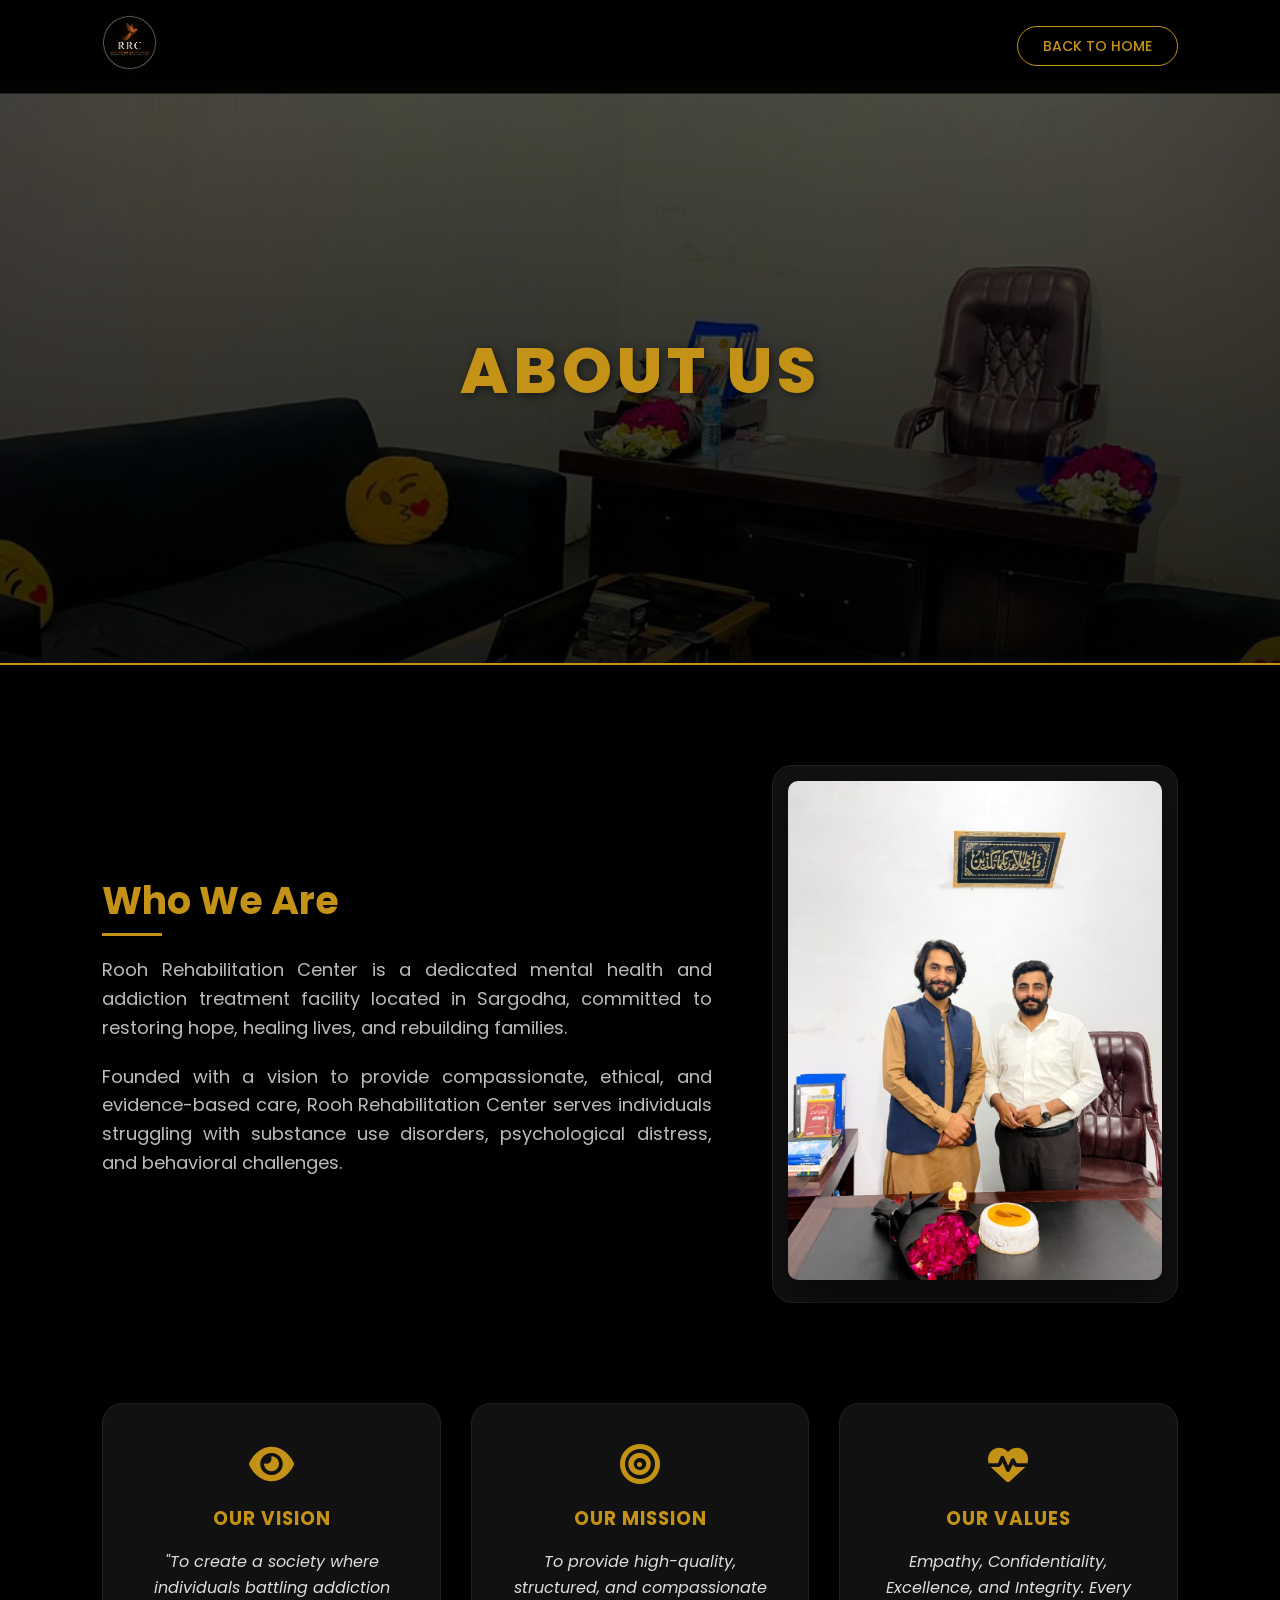
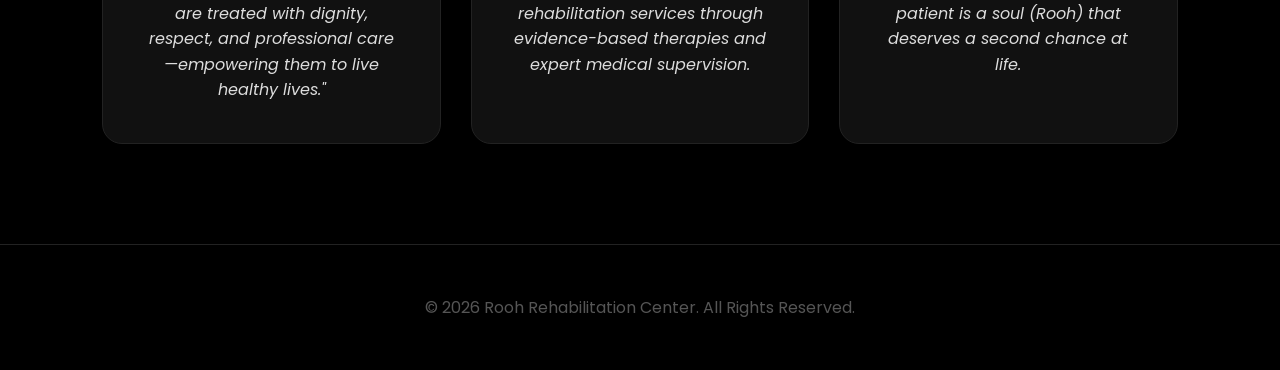
<file: components/about.html>
<!DOCTYPE html>
<html lang="en">
<head>
    <meta charset="UTF-8">
    <meta name="viewport" content="width=device-width, initial-scale=1.0">
    <title>About Us | Rooh Rehabilitation</title>
    
    <link href="https://fonts.googleapis.com/css2?family=Poppins:wght@300;400;500;600;700&display=swap" rel="stylesheet">
    <link rel="stylesheet" href="https://cdnjs.cloudflare.com/ajax/libs/font-awesome/6.5.2/css/all.min.css">

    <style>
        :root {
            --primary: rgb(195, 146, 22);      
            --accent: #FFFFFF;       
            --healing: #111111;      
            --dark: #000000;         
            --light: #222222;        
            --font: 'Poppins', sans-serif;
        }

        * {
            margin: 0;
            padding: 0;
            box-sizing: border-box;
        }

        body {
            font-family: var(--font);
            background-color: var(--dark);
            color: var(--accent);
            line-height: 1.6;
            overflow-x: hidden;
        }

        /* --- NAVIGATION --- */
        .navbar {
            display: flex;
            justify-content: space-between;
            align-items: center;
            padding: 15px 8%;
            background-color: rgba(0,0,0,0.95);
            border-bottom: 1px solid var(--light);
            position: fixed;
            width: 100%;
            top: 0;
            z-index: 1000;
            backdrop-filter: blur(10px);
        }

        .navbar .logo img {
            max-height: 55px;
            filter: drop-shadow(0 0 5px rgba(195, 146, 22, 0.3));
        }

        .home-btn {
            color: var(--primary);
            text-decoration: none;
            padding: 8px 25px;
            border: 1px solid var(--primary);
            border-radius: 50px;
            font-weight: 500;
            transition: 0.4s ease;
            text-transform: uppercase;
            font-size: 14px;
        }

        .home-btn:hover {
            background-color: var(--primary);
            color: black;
            box-shadow: 0 0 15px rgba(195, 146, 22, 0.4);
        }

        /* --- HERO SECTION (FIXED) --- */
        .hero-cover {
            position: relative;
            height: 65vh; 
            min-height: 400px;
            background: linear-gradient(rgba(0, 0, 0, 0.6), rgba(0, 0, 0, 0.9)), 
                        url('../pics/galary/cv2.jpeg');
            background-size: cover;
            background-position: center;
            background-attachment: fixed; /* Parallax Effect */
            display: flex;
            align-items: center;
            justify-content: center;
            margin-top: 80px;
            border-bottom: 2px solid var(--primary);
        }

        .hero-content h1 {
            font-size: clamp(2.5rem, 8vw, 4rem);
            color: var(--primary);
            text-transform: uppercase;
            letter-spacing: 5px;
            font-weight: 800;
            text-shadow: 2px 2px 10px rgba(0,0,0,0.5);
            margin: 0;
        }

        /* --- ABOUT CONTENT --- */
        .about-container {
            padding: 100px 8%;
            display: grid;
            grid-template-columns: 1.2fr 0.8fr;
            gap: 60px;
            align-items: center;
            max-width: 1400px;
            margin: 0 auto;
        }

        .about-text h2 {
            font-size: 38px;
            color: var(--primary);
            margin-bottom: 25px;
            position: relative;
        }

        .about-text h2::after {
            content: '';
            position: absolute;
            left: 0;
            bottom: -5px;
            width: 60px;
            height: 3px;
            background: var(--primary);
        }

        .about-text p {
            font-size: 18px;
            color: #bbb;
            margin-bottom: 20px;
            text-align: justify;
        }

        .about-image {
            position: relative;
            border-radius: 20px;
            border: 1px solid var(--light);
            padding: 15px;
            background: var(--healing);
        }

        .about-image img {
            width: 100%;
            border-radius: 10px;
            box-shadow: 0 20px 40px rgba(0,0,0,0.5);
            transition: 0.5s ease;
        }

        .about-image:hover img {
            transform: translateY(-10px);
            filter: brightness(1.1);
        }

        /* --- VISION & MISSION CARDS --- */
        .cards-section {
            padding: 0 8% 100px;
            display: grid;
            grid-template-columns: repeat(auto-fit, minmax(300px, 1fr));
            gap: 30px;
            max-width: 1400px;
            margin: 0 auto;
        }

        .info-card {
            background: var(--healing);
            padding: 40px;
            border-radius: 20px;
            border: 1px solid #222;
            text-align: center;
            transition: 0.4s;
        }

        .info-card:hover {
            border-color: var(--primary);
            transform: translateY(-5px);
            box-shadow: 0 10px 30px rgba(195, 146, 22, 0.1);
        }

        .info-card i {
            font-size: 40px;
            color: var(--primary);
            margin-bottom: 20px;
        }

        .info-card h3 {
            color: var(--primary);
            margin-bottom: 15px;
            text-transform: uppercase;
            letter-spacing: 1px;
        }

        .info-card p {
            font-size: 16px;
            color: #ddd;
            font-style: italic;
        }

        /* --- MOBILE VIEW --- */
        @media (max-width: 992px) {
            .about-container {
                grid-template-columns: 1fr;
                text-align: center;
                padding: 60px 5%;
            }
            .about-text h2::after { left: 50%; transform: translateX(-50%); }
            .hero-cover { height: 45vh; background-attachment: scroll; }
            
            .cards-section {
                grid-template-columns: repeat(2, 1fr); /* 2x2 grid for mobile as requested */
                gap: 15px;
            }
        }

        @media (max-width: 600px) {
            .cards-section {
                grid-template-columns: 1fr; /* Single col for very small screens */
            }
            .hero-content h1 { font-size: 2rem; }
        }
    </style>
</head>
<body>

    <nav class="navbar">
        <div class="logo">
            <img src="../pics/logoo.png" alt="Rooh Logo">
        </div>
        <a href="../index.html" class="home-btn">Back to Home</a>
    </nav>

    <header class="hero-cover">
        <div class="hero-content">
            <h1>About Us</h1>
        </div>
    </header>

    <section class="about-container">
        <div class="about-text">
            <h2>Who We Are</h2>
            <p>Rooh Rehabilitation Center is a dedicated mental health and addiction treatment facility located in Sargodha, committed to restoring hope, healing lives, and rebuilding families.</p>
            <p>Founded with a vision to provide compassionate, ethical, and evidence-based care, Rooh Rehabilitation Center serves individuals struggling with substance use disorders, psychological distress, and behavioral challenges.</p>
        </div>
        <div class="about-image">
            <img src="../pics/galary/ceos.png" alt="CEO Rooh Rehab">
        </div>
    </section>

    <section class="cards-section">
        <div class="info-card">
            <i class="fa-solid fa-eye"></i>
            <h3>Our Vision</h3>
            <p>"To create a society where individuals battling addiction are treated with dignity, respect, and professional care—empowering them to live healthy lives."</p>
        </div>

        <div class="info-card">
            <i class="fa-solid fa-bullseye"></i>
            <h3>Our Mission</h3>
            <p>To provide high-quality, structured, and compassionate rehabilitation services through evidence-based therapies and expert medical supervision.</p>
        </div>

        <div class="info-card">
            <i class="fa-solid fa-heart-pulse"></i>
            <h3>Our Values</h3>
            <p>Empathy, Confidentiality, Excellence, and Integrity. Every patient is a soul (Rooh) that deserves a second chance at life.</p>
        </div>
    </section>

    <footer style="text-align: center; padding: 50px; border-top: 1px solid var(--light); color: #555;">
        &copy; 2026 Rooh Rehabilitation Center. All Rights Reserved.
    </footer>

</body>
</html>
</file>
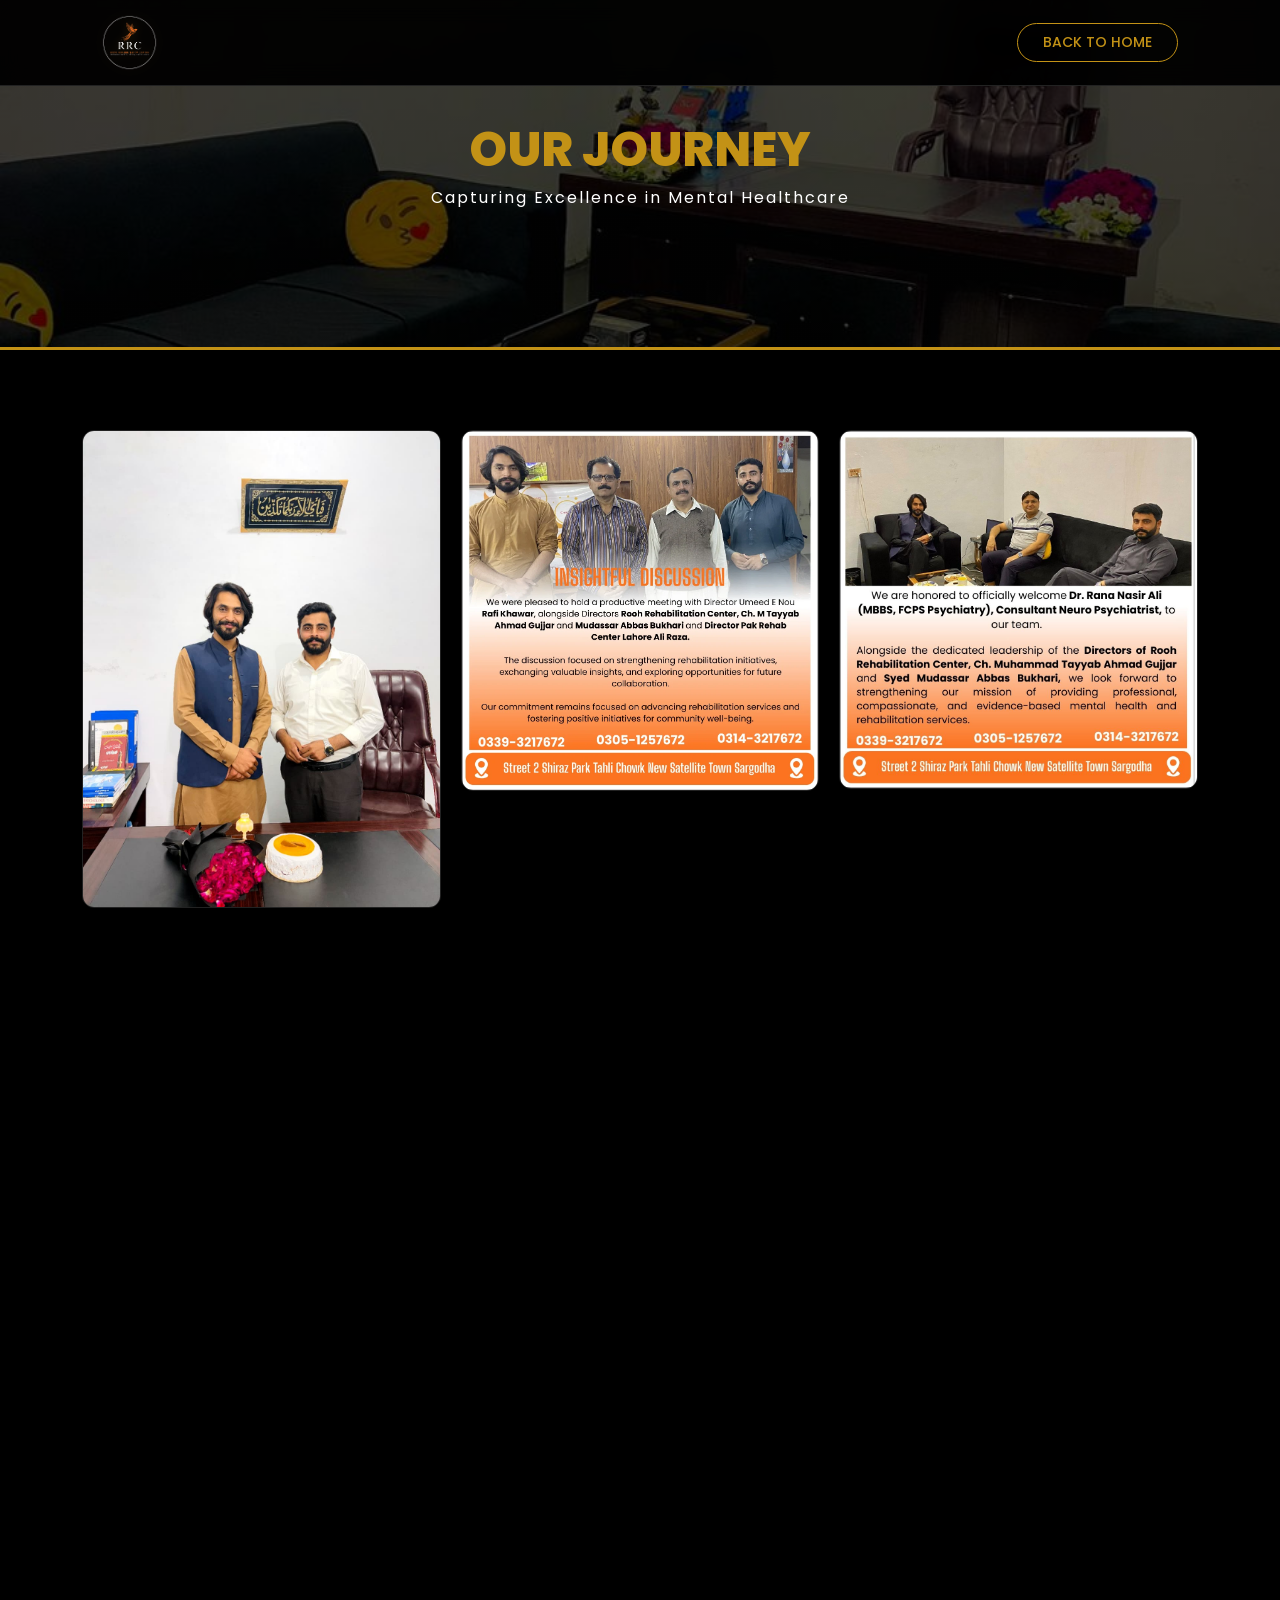
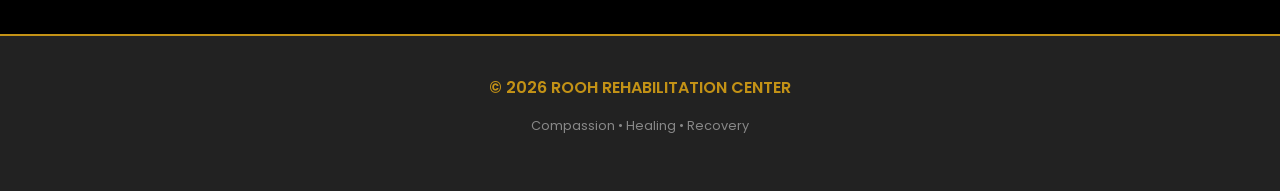
<file: components/Gallary.html>
<!DOCTYPE html>
<html lang="en">
<head>
    <meta charset="UTF-8">
    <meta name="viewport" content="width=device-width, initial-scale=1.0">
    <title>Gallery | Rooh Rehabilitation Center</title>
    
    <link href="https://cdn.jsdelivr.net/npm/bootstrap@5.3.2/dist/css/bootstrap.min.css" rel="stylesheet">
    <link rel="stylesheet" href="https://cdnjs.cloudflare.com/ajax/libs/font-awesome/6.5.2/css/all.min.css">
    <link href="https://fonts.googleapis.com/css2?family=Poppins:wght@300;400;600;700&display=swap" rel="stylesheet">
    <link href="https://unpkg.com/aos@2.3.1/dist/aos.css" rel="stylesheet">

    <style>
        :root {
            --primary: rgb(195, 146, 22);      /* Premium Gold */
            --accent: #FFFFFF;                 /* White */
            --healing: #1A1A1A;                /* Card Dark Grey */
            --dark: #000000;                   /* Pitch Black */
            --light: #222222;                  /* Borders/Footer */
        }

        body {
            background-color: var(--dark);
            color: var(--accent);
            font-family: 'Poppins', sans-serif;
        }

        /* --- NAVIGATION --- */
        .navbar {
            display: flex;
            justify-content: space-between;
            align-items: center;
            padding: 15px 8%;
            background-color: rgba(0,0,0,0.95);
            border-bottom: 1px solid var(--light);
            position: fixed;
            width: 100%;
            top: 0;
            z-index: 1000;
            backdrop-filter: blur(10px);
        }

        .navbar .logo img {
            max-height: 55px;
            filter: drop-shadow(0 0 5px rgba(195, 146, 22, 0.3));
        }

        .home-btn {
            color: var(--primary);
            text-decoration: none;
            padding: 8px 25px;
            border: 1px solid var(--primary);
            border-radius: 50px;
            font-weight: 500;
            transition: 0.4s ease;
            text-transform: uppercase;
            font-size: 14px;
        }

        .home-btn:hover {
            background-color: var(--primary);
            color: black;
            box-shadow: 0 0 15px rgba(195, 146, 22, 0.4);
        }
        /* --- GALLERY HEADER --- */
        .gallery-header {
            height: 350px;
            background: linear-gradient(rgba(0,0,0,0.7), rgba(0,0,0,0.7)), url('../pics/galary/cv2.jpeg');
            background-size: cover;
            background-position: center;
            display: flex;
            align-items: center;
            justify-content: center;
            text-align: center;
            border-bottom: 3px solid var(--primary);
        }

        .gallery-header h1 {
            font-size: 3rem;
            font-weight: 800;
            color: var(--primary);
            text-transform: uppercase;
        }

        /* --- GALLERY GRID --- */
        .gallery-section { padding: 80px 0; }

        .masonry-grid {
            column-count: 3;
            column-gap: 20px;
        }

        .gallery-item {
            position: relative;
            margin-bottom: 20px;
            border-radius: 12px;
            overflow: hidden;
            break-inside: avoid;
            border: 1px solid var(--light);
            cursor: pointer;
        }

        .gallery-item img {
            width: 100%;
            transition: 0.5s ease;
            display: block;
        }

        .gallery-item:hover img {
            transform: scale(1.1);
        }

        /* --- OVERLAY STYLING --- */
        .img-overlay {
            position: absolute;
            bottom: 0;
            left: 0;
            width: 100%;
            height: 100%;
            background: linear-gradient(to top, rgba(0,0,0,0.9) 10%, transparent 60%);
            display: flex;
            flex-direction: column;
            justify-content: flex-end;
            padding: 20px;
            opacity: 0;
            transition: 0.4s;
        }

        .gallery-item:hover .img-overlay {
            opacity: 1;
        }

        .img-overlay h5 {
            color: var(--primary);
            font-size: 1.1rem;
            font-weight: 700;
            margin: 0;
            text-transform: uppercase;
        }

        .img-overlay p {
            color: #ccc;
            font-size: 0.85rem;
            margin: 5px 0 0;
        }

        /* --- RESPONSIVE --- */
        @media (max-width: 991px) {
            .masonry-grid {
                column-count: 2; /* 2 Columns for Mobile */
            }
            .gallery-header h1 { font-size: 2.2rem; }
        }

        @media (max-width: 576px) {
            .masonry-grid {
                column-gap: 10px;
            }
            .gallery-item { margin-bottom: 10px; }
            .img-overlay { padding: 10px; }
            .img-overlay h5 { font-size: 0.9rem; }
        }
    </style>
</head>
<body>

     <nav class="navbar">
        <div class="logo">
            <img src="../pics/logoo.png" alt="Rooh Logo">
        </div>
        <a href="../index.html" class="home-btn">Back to Home</a>
    </nav>

    <header class="gallery-header">
        <div data-aos="zoom-in">
            <h1>Our Journey</h1>
            <p style="color: white; letter-spacing: 2px;">Capturing Excellence in Mental Healthcare</p>
        </div>
    </header>

    <section class="gallery-section">
        <div class="container">
            <div class="masonry-grid">

                <div class="gallery-item" data-aos="fade-up">
                    <img src="../pics/galary/ceos.png" alt="Our Leaders">
                    <div class="img-overlay">
                        <h5>OUR LEADERS</h5>
                        <p>The visionaries behind Rooh Rehab.</p>
                    </div>
                </div>

                <div class="gallery-item" data-aos="fade-up">
                    <img src="../pics/galary/hon.webp" alt="Honored Visit">
                    <div class="img-overlay">
                        <h5>HONORED VISIT</h5>
                        <p>Distinguished guests at our facility.</p>
                    </div>
                </div>

                <div class="gallery-item" data-aos="fade-up">
                    <img src="../pics/galary/ins.webp" alt="Discussion">
                    <div class="img-overlay">
                        <h5>INSIGHTFUL DISCUSSION</h5>
                        <p>Planning the future of recovery.</p>
                    </div>
                </div>

                <div class="gallery-item" data-aos="fade-up">
                    <img src="../pics/galary/meet.webp" alt="Meeting">
                    <div class="img-overlay">
                        <h5>INSIGHTFUL MEETING</h5>
                        <p>Collaboration for clinical excellence.</p>
                    </div>
                </div>

                <div class="gallery-item" data-aos="fade-up">
                    <img src="../pics/galary/MOU.webp" alt="MOU Signing">
                    <div class="img-overlay">
                        <h5>MOU SIGNING CEREMONY</h5>
                        <p>Official partnerships & agreements.</p>
                    </div>
                </div>

                <div class="gallery-item" data-aos="fade-up">
                    <img src="../pics/galary/dr.png" alt="Dr. Rana Nasir Ali">
                    <div class="img-overlay">
                        <h5>WELCOME DR. RANA NASIR ALI (MBBS)</h5>
                        <p>Strengthening our medical team.</p>
                    </div>
                </div>

                <div class="gallery-item" data-aos="fade-up">
                    <img src="../pics/galary/ceo-2.png" alt="Milestone">
                    <div class="img-overlay">
                        <h5>RECOVERY MILESTONE</h5>
                        <p>Celebrating success stories.</p>
                    </div>
                </div>

            </div>
        </div>
    </section>

    <footer style="background: var(--light); padding: 40px; text-align: center; border-top: 2px solid var(--primary);">
        <p style="color: var(--primary); font-weight: 600;">© 2026 ROOH REHABILITATION CENTER</p>
        <p style="font-size: 0.8rem; color: #888;">Compassion • Healing • Recovery</p>
    </footer>

    <script src="https://unpkg.com/aos@2.3.1/dist/aos.js"></script>
    <script> AOS.init(); </script>
</body>
</html>
</file>
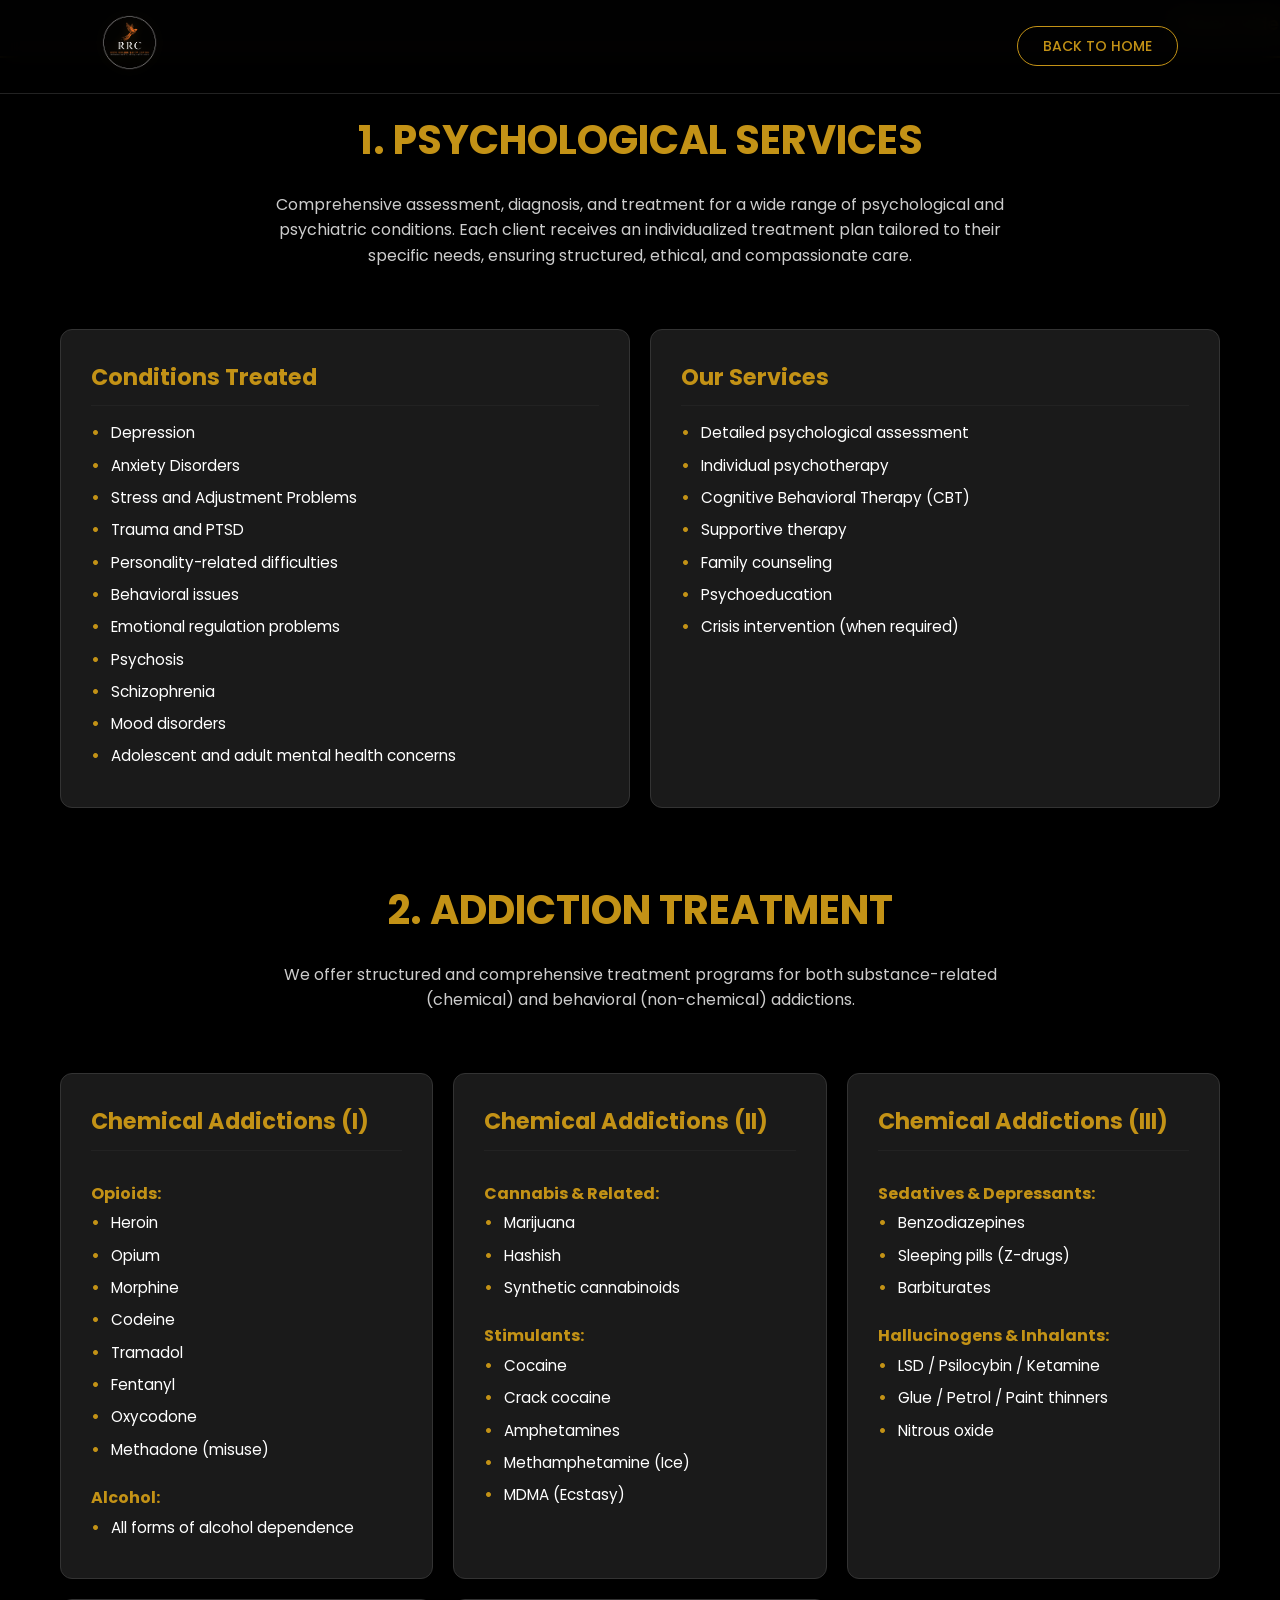
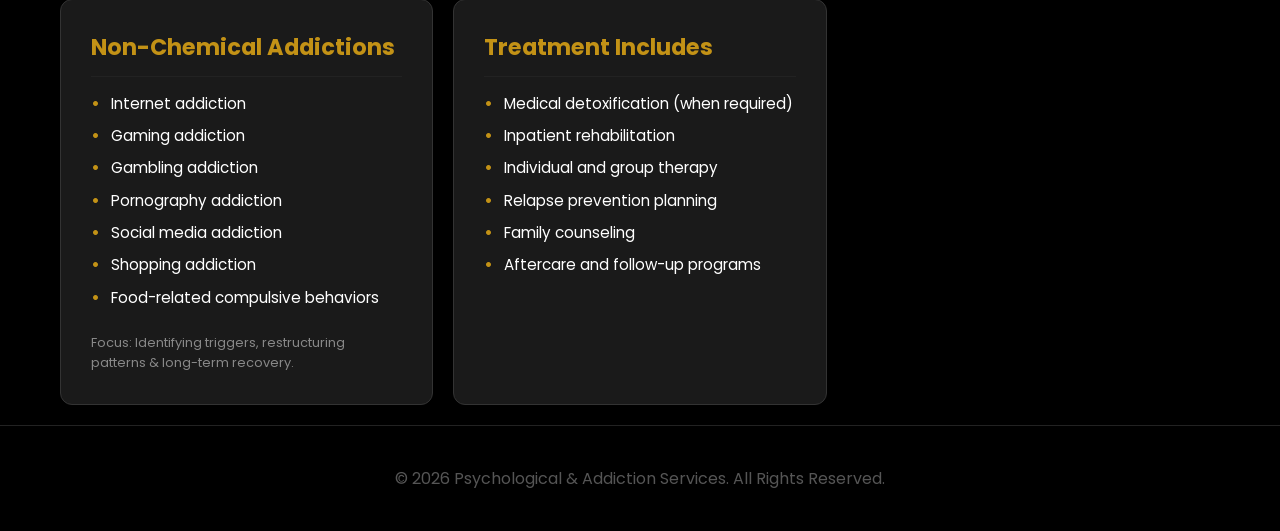
<file: components/services.html>
<!DOCTYPE html>
<html lang="en">
<head>
    <meta charset="UTF-8">
    <meta name="viewport" content="width=device-width, initial-scale=1.0">
    <title>Services | Psychological & Addiction Treatment</title>
    <link href="https://fonts.googleapis.com/css2?family=Poppins:wght@300;400;600;700&display=swap" rel="stylesheet">
    <style>
        :root {
            --primary: rgb(195, 146, 22);      
            --accent: #FFFFFF;       
            --healing: #1A1A1A;      
            --dark: #000000;         
            --light: #222222;        
            --font: 'Poppins', sans-serif;
        }

        * {
            margin: 0;
            padding: 0;
            box-sizing: border-box;
            font-family: var(--font);
        }

        body {
            background-color: var(--dark);
            color: var(--accent);
            line-height: 1.6;
        }

        /* --- NAVIGATION --- */
         .navbar {
            display: flex;
            justify-content: space-between;
            align-items: center;
            padding: 15px 8%;
            background-color: rgba(0,0,0,0.95);
            border-bottom: 1px solid var(--light);
            position: fixed;
            width: 100%;
            top: 0;
            z-index: 1000;
            backdrop-filter: blur(10px);
        }

        .navbar .logo img {
            max-height: 55px;
            filter: drop-shadow(0 0 5px rgba(195, 146, 22, 0.3));
        }

        .home-btn {
            color: var(--primary);
            text-decoration: none;
            padding: 8px 25px;
            border: 1px solid var(--primary);
            border-radius: 50px;
            font-weight: 500;
            transition: 0.4s ease;
            text-transform: uppercase;
            font-size: 14px;
        }

        .home-btn:hover {
            background-color: var(--primary);
            color: black;
            box-shadow: 0 0 15px rgba(195, 146, 22, 0.4);
        }
        /* --- MARQUEE SECTION --- */
        .marquee-container {
            background: var(--light);
            padding: 10px 0;
            border-bottom: 2px solid var(--primary);
        }

        marquee {
            color: var(--primary);
            font-weight: 600;
            font-size: 1.1rem;
        }

        /* --- SECTION HEADERS --- */
        .section-title {
            text-align: center;
            padding: 50px 20px 20px;
            font-size: 2.5rem;
            color: var(--primary);
            text-transform: uppercase;
        }

        .sub-desc {
            text-align: center;
            max-width: 800px;
            margin: 0 auto 40px;
            padding: 0 20px;
            color: #ccc;
        }

        /* --- GRID SYSTEM --- */
        .container {
            max-width: 1200px;
            margin: 0 auto;
            padding: 20px;
            display: grid;
            grid-template-columns: repeat(auto-fit, minmax(300px, 1fr));
            gap: 20px;
        }

        /* --- CARDS --- */
        .card {
            background: var(--healing);
            border: 1px solid #333;
            padding: 30px;
            border-radius: 12px;
            transition: transform 0.3s ease, border-color 0.3s ease;
            display: flex;
            flex-direction: column;
        }

        .card:hover {
            transform: translateY(-5px);
            border-color: var(--primary);
        }

        .card h3 {
            color: var(--primary);
            margin-bottom: 15px;
            font-size: 1.4rem;
            border-bottom: 1px solid var(--light);
            padding-bottom: 10px;
        }

        .card ul {
            list-style: none;
        }

        .card ul li {
            margin-bottom: 8px;
            font-size: 0.95rem;
            position: relative;
            padding-left: 20px;
        }

        .card ul li::before {
            content: '•';
            color: var(--primary);
            position: absolute;
            left: 0;
            font-weight: bold;
        }

        /* Special Styling for nested lists */
        .category-label {
            display: block;
            font-weight: bold;
            color: var(--primary);
            margin-top: 15px;
            margin-bottom: 5px;
            font-size: 1rem;
        }

        /* --- RESPONSIVE SETTINGS --- */
        @media (max-width: 768px) {
            .container {
                grid-template-columns: repeat(2, 1fr); /* 2x2 Grid for Mobile as requested */
                gap: 10px;
                padding: 10px;
            }
            .card {
                padding: 15px;
            }
            .card h3 {
                font-size: 1.1rem;
            }
            .card ul li {
                font-size: 0.8rem;
            }
            .section-title {
                font-size: 1.8rem;
            }
        }

        @media (max-width: 480px) {
            /* Small mobile adjustment if text overflows */
            .container {
                grid-template-columns: repeat(2, 1fr);
            }
        }
    </style>
</head>
<body>

   <nav class="navbar">
        <div class="logo">
            <img src="../pics/logoo.png" alt="Rooh Logo">
        </div>
        <a href="../index.html" class="home-btn">Back to Home</a>
    </nav>

    <div class="marquee-container">
        <marquee behavior="scroll" direction="left">
            We provide comprehensive assessment, diagnosis, and treatment for a wide range of psychological and psychiatric conditions. | Each client receives an individualized treatment plan tailored to their specific needs.
        </marquee>
    </div>

    <h2 class="section-title">1. Psychological Services</h2>
    <p class="sub-desc">Comprehensive assessment, diagnosis, and treatment for a wide range of psychological and psychiatric conditions. Each client receives an individualized treatment plan tailored to their specific needs, ensuring structured, ethical, and compassionate care.</p>
    
    <div class="container">
        <div class="card">
            <h3>Conditions Treated</h3>
            <ul>
                <li>Depression</li>
                <li>Anxiety Disorders</li>
                <li>Stress and Adjustment Problems</li>
                <li>Trauma and PTSD</li>
                <li>Personality-related difficulties</li>
                <li>Behavioral issues</li>
                <li>Emotional regulation problems</li>
                <li>Psychosis</li>
                <li>Schizophrenia</li>
                <li>Mood disorders</li>
                <li>Adolescent and adult mental health concerns</li>
            </ul>
        </div>

        <div class="card">
            <h3>Our Services</h3>
            <ul>
                <li>Detailed psychological assessment</li>
                <li>Individual psychotherapy</li>
                <li>Cognitive Behavioral Therapy (CBT)</li>
                <li>Supportive therapy</li>
                <li>Family counseling</li>
                <li>Psychoeducation</li>
                <li>Crisis intervention (when required)</li>
            </ul>
        </div>
    </div>

    <h2 class="section-title" id="Addiction">2. Addiction Treatment</h2>
    <p class="sub-desc">We offer structured and comprehensive treatment programs for both substance-related (chemical) and behavioral (non-chemical) addictions.</p>

    <div class="container">
        <div class="card">
            <h3>Chemical Addictions (I)</h3>
            <span class="category-label">Opioids:</span>
            <ul>
                <li>Heroin</li>
                <li>Opium</li>
                <li>Morphine</li>
                <li>Codeine</li>
                <li>Tramadol</li>
                <li>Fentanyl</li>
                <li>Oxycodone</li>
                <li>Methadone (misuse)</li>
            </ul>
            <span class="category-label">Alcohol:</span>
            <ul>
                <li>All forms of alcohol dependence</li>
            </ul>
        </div>

        <div class="card">
            <h3>Chemical Addictions (II)</h3>
            <span class="category-label">Cannabis & Related:</span>
            <ul>
                <li>Marijuana</li>
                <li>Hashish</li>
                <li>Synthetic cannabinoids</li>
            </ul>
            <span class="category-label">Stimulants:</span>
            <ul>
                <li>Cocaine</li>
                <li>Crack cocaine</li>
                <li>Amphetamines</li>
                <li>Methamphetamine (Ice)</li>
                <li>MDMA (Ecstasy)</li>
            </ul>
        </div>

        <div class="card">
            <h3>Chemical Addictions (III)</h3>
            <span class="category-label">Sedatives & Depressants:</span>
            <ul>
                <li>Benzodiazepines</li>
                <li>Sleeping pills (Z-drugs)</li>
                <li>Barbiturates</li>
            </ul>
            <span class="category-label">Hallucinogens & Inhalants:</span>
            <ul>
                <li>LSD / Psilocybin / Ketamine</li>
                <li>Glue / Petrol / Paint thinners</li>
                <li>Nitrous oxide</li>
            </ul>
        </div>

        <div class="card">
            <h3>Non-Chemical Addictions</h3>
            <ul>
                <li>Internet addiction</li>
                <li>Gaming addiction</li>
                <li>Gambling addiction</li>
                <li>Pornography addiction</li>
                <li>Social media addiction</li>
                <li>Shopping addiction</li>
                <li>Food-related compulsive behaviors</li>
            </ul>
            <p style="font-size: 0.8rem; margin-top: 15px; color: #888;">Focus: Identifying triggers, restructuring patterns & long-term recovery.</p>
        </div>

        <div class="card">
            <h3>Treatment Includes</h3>
            <ul>
                <li>Medical detoxification (when required)</li>
                <li>Inpatient rehabilitation</li>
                <li>Individual and group therapy</li>
                <li>Relapse prevention planning</li>
                <li>Family counseling</li>
                <li>Aftercare and follow-up programs</li>
            </ul>
        </div>
    </div>

    <footer style="text-align: center; padding: 40px; color: #555; border-top: 1px solid var(--light);">
        &copy; 2026 Psychological & Addiction Services. All Rights Reserved.
    </footer>

    <script>
        // Smooth scroll or any interactivity can be added here
        console.log("Services page loaded successfully.");
    </script>
</body>
</html>
</file>
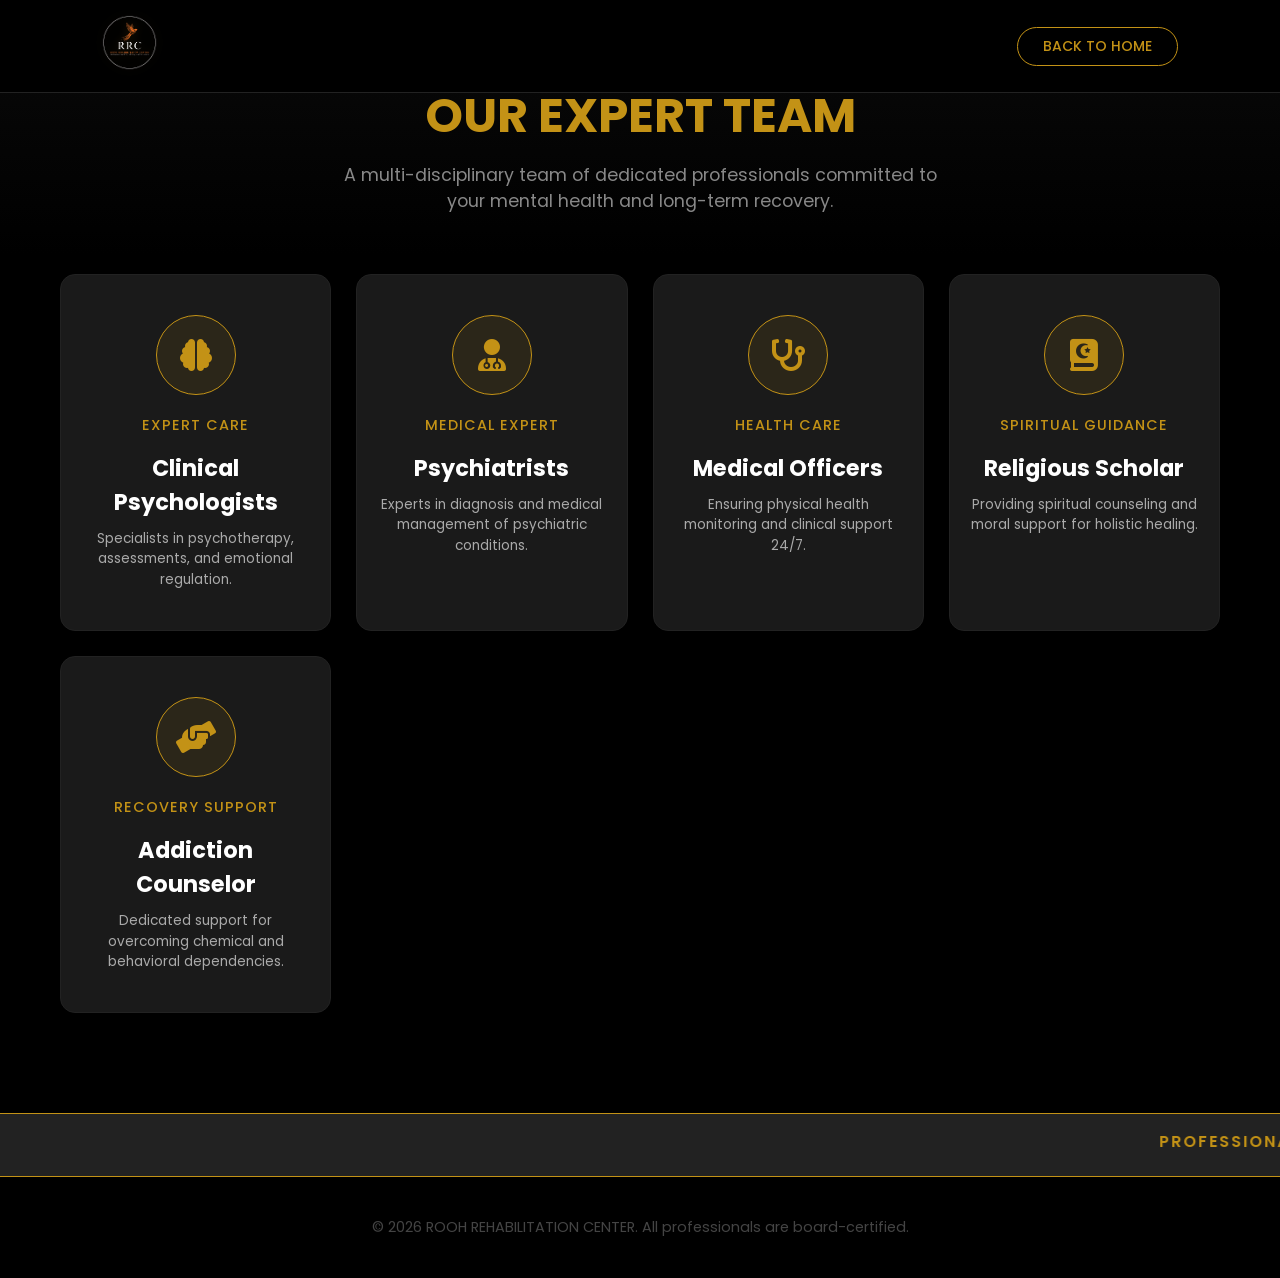
<file: components/Team.html>
<!DOCTYPE html>
<html lang="en">
<head>
    <meta charset="UTF-8">
    <meta name="viewport" content="width=device-width, initial-scale=1.0">
    <title>Our Team | Professional Care</title>
    <link href="https://fonts.googleapis.com/css2?family=Poppins:wght@300;400;600;700&display=swap" rel="stylesheet">
    <link rel="stylesheet" href="https://cdnjs.cloudflare.com/ajax/libs/font-awesome/6.0.0/css/all.min.css">
    <style>
        :root {
            --primary: rgb(195, 146, 22);      /* Gold */
            --accent: #FFFFFF;                 /* White */
            --healing: #1A1A1A;                /* Card Background */
            --dark: #000000;                   /* Main Background */
            --light: #222222;                  /* Borders/Footer */
            --font: 'Poppins', sans-serif;
        }

        * {
            margin: 0;
            padding: 0;
            box-sizing: border-box;
            font-family: var(--font);
        }

        body {
            background-color: var(--dark);
            color: var(--accent);
            overflow-x: hidden;
        }

        /* --- NAVIGATION --- */
         .navbar {
            display: flex;
            justify-content: space-between;
            align-items: center;
            padding: 15px 8%;
            background-color: rgba(0,0,0,0.95);
            border-bottom: 1px solid var(--light);
            position: fixed;
            width: 100%;
            top: 0;
            z-index: 1000;
            backdrop-filter: blur(10px);
        }

        .navbar .logo img {
            max-height: 55px;
            filter: drop-shadow(0 0 5px rgba(195, 146, 22, 0.3));
        }

        .home-btn {
            color: var(--primary);
            text-decoration: none;
            padding: 8px 25px;
            border: 1px solid var(--primary);
            border-radius: 50px;
            font-weight: 500;
            transition: 0.4s ease;
            text-transform: uppercase;
            font-size: 14px;
        }

        .home-btn:hover {
            background-color: var(--primary);
            color: black;
            box-shadow: 0 0 15px rgba(195, 146, 22, 0.4);
        }
        /* --- HEADER SECTION --- */
        .team-header {
            text-align: center;
            padding: 80px 20px 40px;
            background: linear-gradient(to bottom, #0a0a0a, #000);
        }

        .team-header h1 {
            font-size: 3rem;
            color: var(--primary);
            text-transform: uppercase;
            margin-bottom: 10px;
        }

        .team-header p {
            color: #888;
            max-width: 600px;
            margin: 0 auto;
            font-size: 1.1rem;
        }

        /* --- TEAM GRID --- */
        .team-container {
            max-width: 1200px;
            margin: 0 auto 80px;
            padding: 20px;
            display: grid;
            grid-template-columns: repeat(auto-fit, minmax(220px, 1fr));
            gap: 25px;
        }

        /* --- TEAM CARD --- */
        .team-card {
            background: var(--healing);
            border: 1px solid #222;
            border-radius: 15px;
            padding: 40px 20px;
            text-align: center;
            transition: all 0.4s ease;
            position: relative;
            overflow: hidden;
        }

        .team-card::before {
            content: '';
            position: absolute;
            top: 0;
            left: 0;
            width: 100%;
            height: 4px;
            background: var(--primary);
            transform: scaleX(0);
            transition: 0.4s;
        }

        .team-card:hover {
            transform: translateY(-10px);
            border-color: var(--primary);
            box-shadow: 0 10px 30px rgba(195, 146, 22, 0.1);
        }

        .team-card:hover::before {
            transform: scaleX(1);
        }

        .icon-box {
            width: 80px;
            height: 80px;
            background: rgba(195, 146, 22, 0.1);
            border: 1px solid var(--primary);
            border-radius: 50%;
            display: flex;
            align-items: center;
            justify-content: center;
            margin: 0 auto 20px;
            font-size: 2rem;
            color: var(--primary);
            transition: 0.4s;
        }

        .team-card:hover .icon-box {
            background: var(--primary);
            color: black;
        }

        .team-card h3 {
            font-size: 1.4rem;
            margin-bottom: 10px;
            color: var(--accent);
        }

        .team-card span {
            display: block;
            color: var(--primary);
            font-size: 0.9rem;
            font-weight: 500;
            text-transform: uppercase;
            letter-spacing: 1px;
            margin-bottom: 15px;
        }

        .team-card p {
            font-size: 0.85rem;
            color: #aaa;
            line-height: 1.5;
        }

        /* --- MARQUEE TAG --- */
        .team-footer-marquee {
            background: var(--light);
            padding: 15px 0;
            border-top: 1px solid var(--primary);
            border-bottom: 1px solid var(--primary);
        }

        marquee {
            font-weight: 600;
            color: var(--primary);
            text-transform: uppercase;
            letter-spacing: 2px;
        }

        /* --- RESPONSIVE DESIGN --- */
        @media (max-width: 768px) {
            .team-header h1 {
                font-size: 2.2rem;
            }
            .team-container {
                grid-template-columns: repeat(2, 1fr); /* 2x2 Grid for Mobile */
                gap: 15px;
                padding: 15px;
            }
            .team-card {
                padding: 25px 15px;
            }
            .team-card h3 {
                font-size: 1.1rem;
            }
            .icon-box {
                width: 60px;
                height: 60px;
                font-size: 1.5rem;
            }
        }

        @media (max-width: 400px) {
            .team-container {
                grid-template-columns: 1fr; /* Single column on very small phones */
            }
        }
    </style>
</head>
<body>

    <nav class="navbar">
        <div class="logo">
            <img src="../pics/logoo.png" alt="Rooh Logo">
        </div>
        <a href="../index.html" class="home-btn">Back to Home</a>
    </nav>

    <section class="team-header">
        <h1>Our Expert Team</h1>
        <p>A multi-disciplinary team of dedicated professionals committed to your mental health and long-term recovery.</p>
    </section>

    <div class="team-container">
        
        <div class="team-card">
            <div class="icon-box"><i class="fa-solid fa-brain"></i></div>
            <span>Expert Care</span>
            <h3>Clinical Psychologists</h3>
            <p>Specialists in psychotherapy, assessments, and emotional regulation.</p>
        </div>

        <div class="team-card">
            <div class="icon-box"><i class="fa-solid fa-user-doctor"></i></div>
            <span>Medical Expert</span>
            <h3>Psychiatrists</h3>
            <p>Experts in diagnosis and medical management of psychiatric conditions.</p>
        </div>

        <div class="team-card">
            <div class="icon-box"><i class="fa-solid fa-stethoscope"></i></div>
            <span>Health Care</span>
            <h3>Medical Officers</h3>
            <p>Ensuring physical health monitoring and clinical support 24/7.</p>
        </div>

        <div class="team-card">
            <div class="icon-box"><i class="fa-solid fa-book-quran"></i></div>
            <span>Spiritual Guidance</span>
            <h3>Religious Scholar</h3>
            <p>Providing spiritual counseling and moral support for holistic healing.</p>
        </div>

        <div class="team-card">
            <div class="icon-box"><i class="fa-solid fa-handshake-angle"></i></div>
            <span>Recovery Support</span>
            <h3>Addiction Counselor</h3>
            <p>Dedicated support for overcoming chemical and behavioral dependencies.</p>
        </div>

    </div>

    <div class="team-footer-marquee">
        <marquee scrollamount="8">
            Professional Team • Compassionate Care • 24/7 Support • Ethical Treatment • Holistic Recovery • Expert Specialists • Confidential Environment
        </marquee>
    </div>

    <footer style="text-align: center; padding: 40px; color: #444; font-size: 0.9rem;">
        &copy; 2026 ROOH REHABILITATION CENTER. All professionals are board-certified.
    </footer>

</body>
</html>
</file>
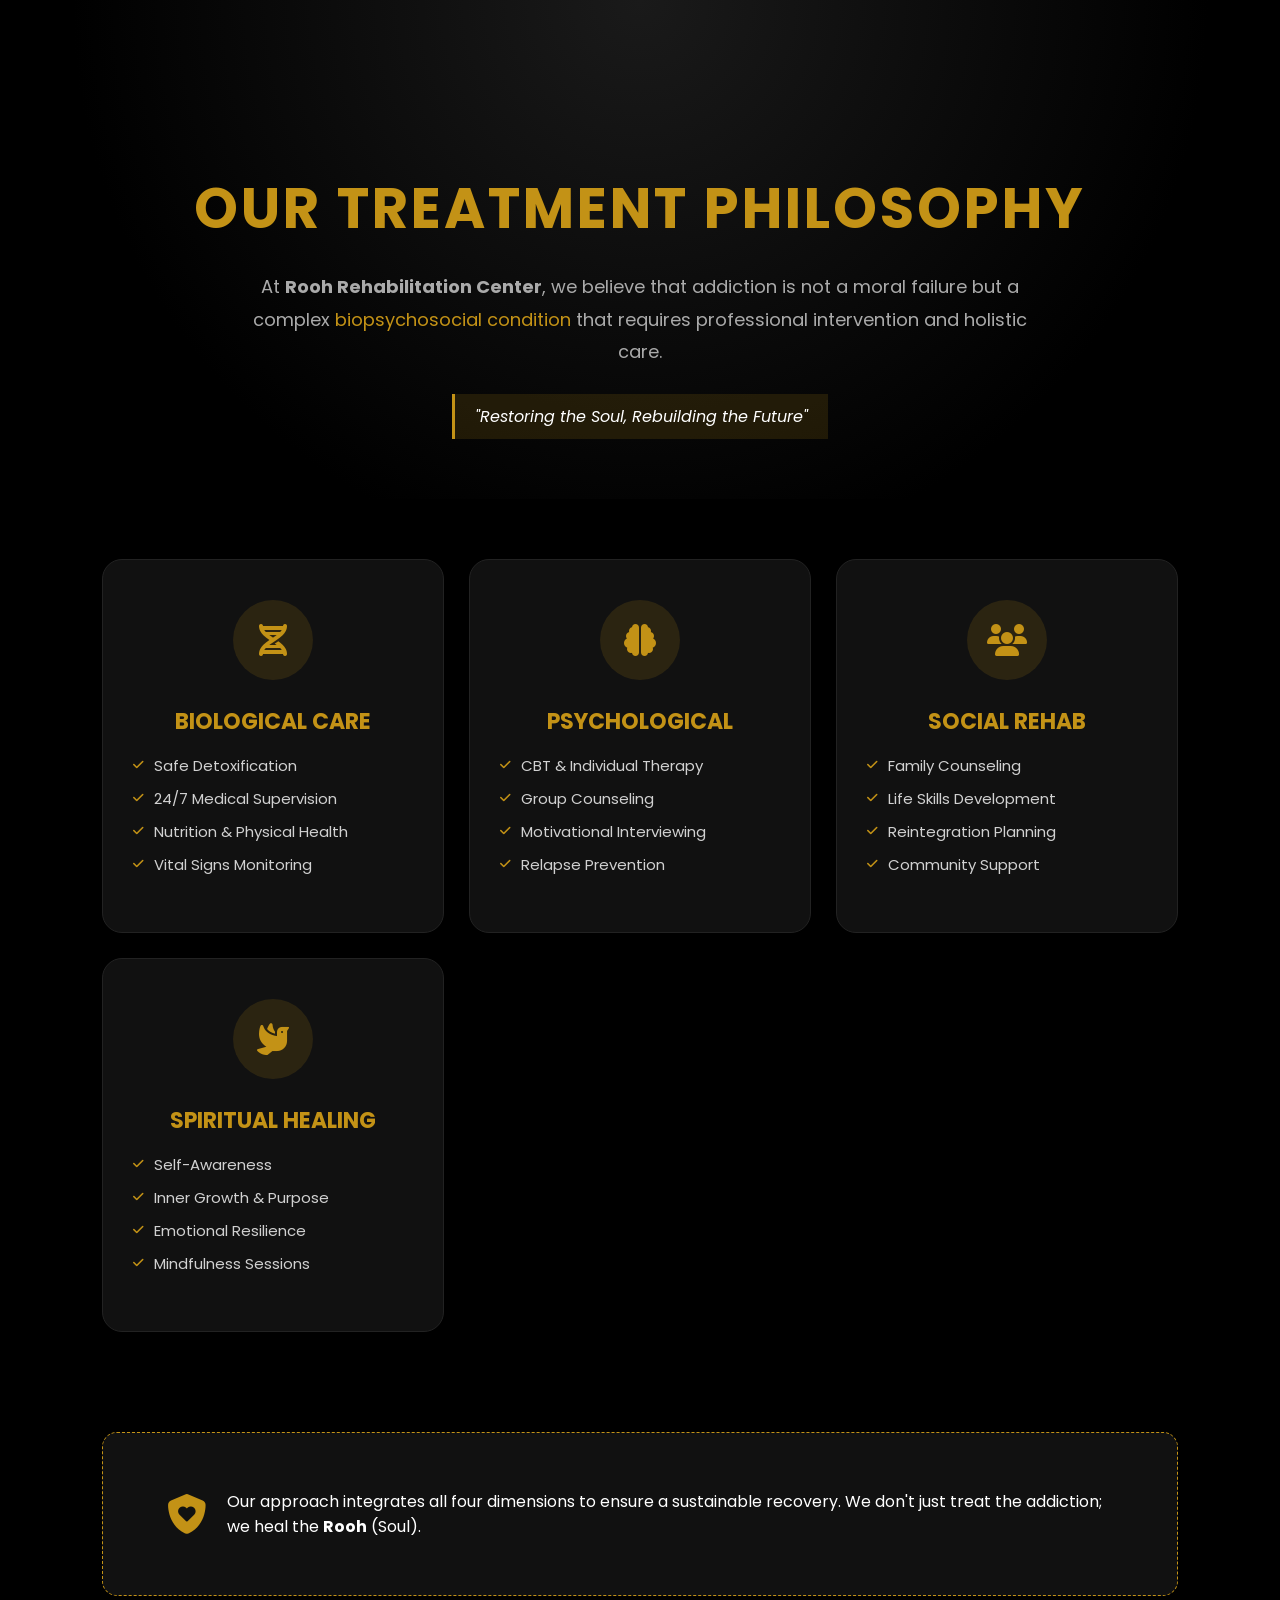
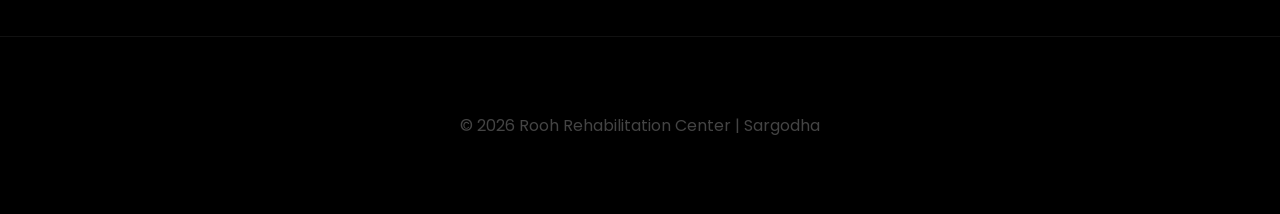
<file: components/Treat.html>
<!DOCTYPE html>
<html lang="en">
<head>
    <meta charset="UTF-8">
    <meta name="viewport" content="width=device-width, initial-scale=1.0">
    <title>Treatment Philosophy | Rooh Rehab</title>
    <link href="https://fonts.googleapis.com/css2?family=Poppins:wght@300;400;600;700&display=swap" rel="stylesheet">
    <link rel="stylesheet" href="https://cdnjs.cloudflare.com/ajax/libs/font-awesome/6.5.2/css/all.min.css">
    <link href="https://unpkg.com/aos@2.3.1/dist/aos.css" rel="stylesheet">
    <style>
        :root {
            --primary: rgb(195, 146, 22); /* Premium Gold */
            --dark: #000000;
            --healing: #111111;
            --light-gold: rgba(195, 146, 22, 0.15);
            --text-muted: #aaaaaa;
        }

        body {
            font-family: 'Poppins', sans-serif;
            background-color: var(--dark);
            color: white;
            margin: 0;
            overflow-x: hidden;
        }

        /* --- Header Section --- */
        .treatment-hero {
            padding: 120px 5% 60px;
            text-align: center;
            background: radial-gradient(circle at top, #1a1a1a 0%, #000 70%);
        }

        .treatment-hero h1 {
            font-size: clamp(2rem, 8vw, 3.5rem);
            color: var(--primary);
            text-transform: uppercase;
            letter-spacing: 3px;
            margin-bottom: 20px;
        }

        .philosophy-intro {
            max-width: 800px;
            margin: 0 auto;
            font-size: 18px;
            color: var(--text-muted);
            line-height: 1.8;
        }

        .highlight-quote {
            display: inline-block;
            margin-top: 25px;
            padding: 10px 20px;
            border-left: 3px solid var(--primary);
            background: var(--light-gold);
            font-style: italic;
            color: #fff;
        }

        /* --- Pillars Grid --- */
        .pillars-container {
            display: grid;
            grid-template-columns: repeat(auto-fit, minmax(280px, 1fr));
            gap: 25px;
            padding: 60px 8%;
            max-width: 1400px;
            margin: 0 auto;
        }

        .pillar-card {
            background: var(--healing);
            border: 1px solid #222;
            padding: 40px 30px;
            border-radius: 20px;
            text-align: center;
            transition: all 0.4s cubic-bezier(0.175, 0.885, 0.32, 1.275);
            position: relative;
            overflow: hidden;
        }

        .pillar-card:hover {
            transform: translateY(-12px);
            border-color: var(--primary);
            box-shadow: 0 15px 40px rgba(195, 146, 22, 0.15);
        }

        .pillar-card::after {
            content: '';
            position: absolute;
            bottom: 0;
            left: 0;
            width: 100%;
            height: 4px;
            background: var(--primary);
            transform: scaleX(0);
            transition: 0.4s;
        }

        .pillar-card:hover::after {
            transform: scaleX(1);
        }

        .icon-wrapper {
            width: 80px;
            height: 80px;
            margin: 0 auto 25px;
            background: var(--light-gold);
            border-radius: 50%;
            display: flex;
            align-items: center;
            justify-content: center;
            font-size: 32px;
            color: var(--primary);
            transition: 0.4s;
        }

        .pillar-card:hover .icon-wrapper {
            background: var(--primary);
            color: #000;
            transform: rotateY(360deg);
        }

        .pillar-card h3 {
            color: var(--primary);
            margin-bottom: 15px;
            font-size: 22px;
            text-transform: uppercase;
        }

        .pillar-card ul {
            list-style: none;
            padding: 0;
            text-align: left;
        }

        .pillar-card ul li {
            margin-bottom: 10px;
            color: #d1d1d1;
            font-size: 15px;
            display: flex;
            align-items: center;
        }

        .pillar-card ul li i {
            color: var(--primary);
            font-size: 12px;
            margin-right: 10px;
        }

        /* --- Biopsychosocial Info --- */
        .info-strip {
            background: var(--healing);
            padding: 40px 5%;
            margin: 40px 8%;
            border-radius: 15px;
            border: 1px dashed var(--primary);
            display: flex;
            align-items: center;
            gap: 20px;
        }

        .info-strip i { font-size: 40px; color: var(--primary); }

        /* --- Mobile Responsive --- */
        @media (max-width: 768px) {
            .pillars-container {
                grid-template-columns: repeat(2, 1fr); /* 2x2 Grid for Tablet/Mobile */
                padding: 40px 5%;
                gap: 15px;
            }
            .treatment-hero { padding-top: 80px; }
            .pillar-card { padding: 25px 15px; }
            .pillar-card h3 { font-size: 18px; }
        }

        @media (max-width: 480px) {
            .pillars-container {
                grid-template-columns: 1fr; /* Single column for small phones */
            }
            .info-strip { flex-direction: column; text-align: center; }
        }
    </style>
</head>
<body>

    <section class="treatment-hero">
        <div data-aos="fade-down">
            <h1>Our Treatment Philosophy</h1>
            <p class="philosophy-intro">
                At <strong>Rooh Rehabilitation Center</strong>, we believe that addiction is not a moral failure but a complex 
                <span style="color: var(--primary);">biopsychosocial condition</span> that requires professional intervention and holistic care.
            </p>
            <div class="highlight-quote">"Restoring the Soul, Rebuilding the Future"</div>
        </div>
    </section>

    <section class="pillars-container">
        
        <div class="pillar-card" data-aos="zoom-in" data-aos-delay="100">
            <div class="icon-wrapper"><i class="fa-solid fa-dna"></i></div>
            <h3>Biological Care</h3>
            <ul>
                <li><i class="fa-solid fa-check"></i> Safe Detoxification</li>
                <li><i class="fa-solid fa-check"></i> 24/7 Medical Supervision</li>
                <li><i class="fa-solid fa-check"></i> Nutrition & Physical Health</li>
                <li><i class="fa-solid fa-check"></i> Vital Signs Monitoring</li>
            </ul>
        </div>

        <div class="pillar-card" data-aos="zoom-in" data-aos-delay="200">
            <div class="icon-wrapper"><i class="fa-solid fa-brain"></i></div>
            <h3>Psychological</h3>
            <ul>
                <li><i class="fa-solid fa-check"></i> CBT & Individual Therapy</li>
                <li><i class="fa-solid fa-check"></i> Group Counseling</li>
                <li><i class="fa-solid fa-check"></i> Motivational Interviewing</li>
                <li><i class="fa-solid fa-check"></i> Relapse Prevention</li>
            </ul>
        </div>

        <div class="pillar-card" data-aos="zoom-in" data-aos-delay="300">
            <div class="icon-wrapper"><i class="fa-solid fa-users"></i></div>
            <h3>Social Rehab</h3>
            <ul>
                <li><i class="fa-solid fa-check"></i> Family Counseling</li>
                <li><i class="fa-solid fa-check"></i> Life Skills Development</li>
                <li><i class="fa-solid fa-check"></i> Reintegration Planning</li>
                <li><i class="fa-solid fa-check"></i> Community Support</li>
            </ul>
        </div>

        <div class="pillar-card" data-aos="zoom-in" data-aos-delay="400">
            <div class="icon-wrapper"><i class="fa-solid fa-dove"></i></div>
            <h3>Spiritual Healing</h3>
            <ul>
                <li><i class="fa-solid fa-check"></i> Self-Awareness</li>
                <li><i class="fa-solid fa-check"></i> Inner Growth & Purpose</li>
                <li><i class="fa-solid fa-check"></i> Emotional Resilience</li>
                <li><i class="fa-solid fa-check"></i> Mindfulness Sessions</li>
            </ul>
        </div>

    </section>

    <div class="info-strip" data-aos="fade-up">
        <i class="fa-solid fa-shield-heart"></i>
        <p>Our approach integrates all four dimensions to ensure a sustainable recovery. We don't just treat the addiction; we heal the <strong>Rooh</strong> (Soul).</p>
    </div>

    <footer style="text-align: center; padding: 60px 0; color: #444; border-top: 1px solid #111;">
        <p>© 2026 Rooh Rehabilitation Center | Sargodha</p>
    </footer>

    <script src="https://unpkg.com/aos@2.3.1/dist/aos.js"></script>
    <script>
        AOS.init({ duration: 1000, once: true });
    </script>
</body>
</html>
</file>
